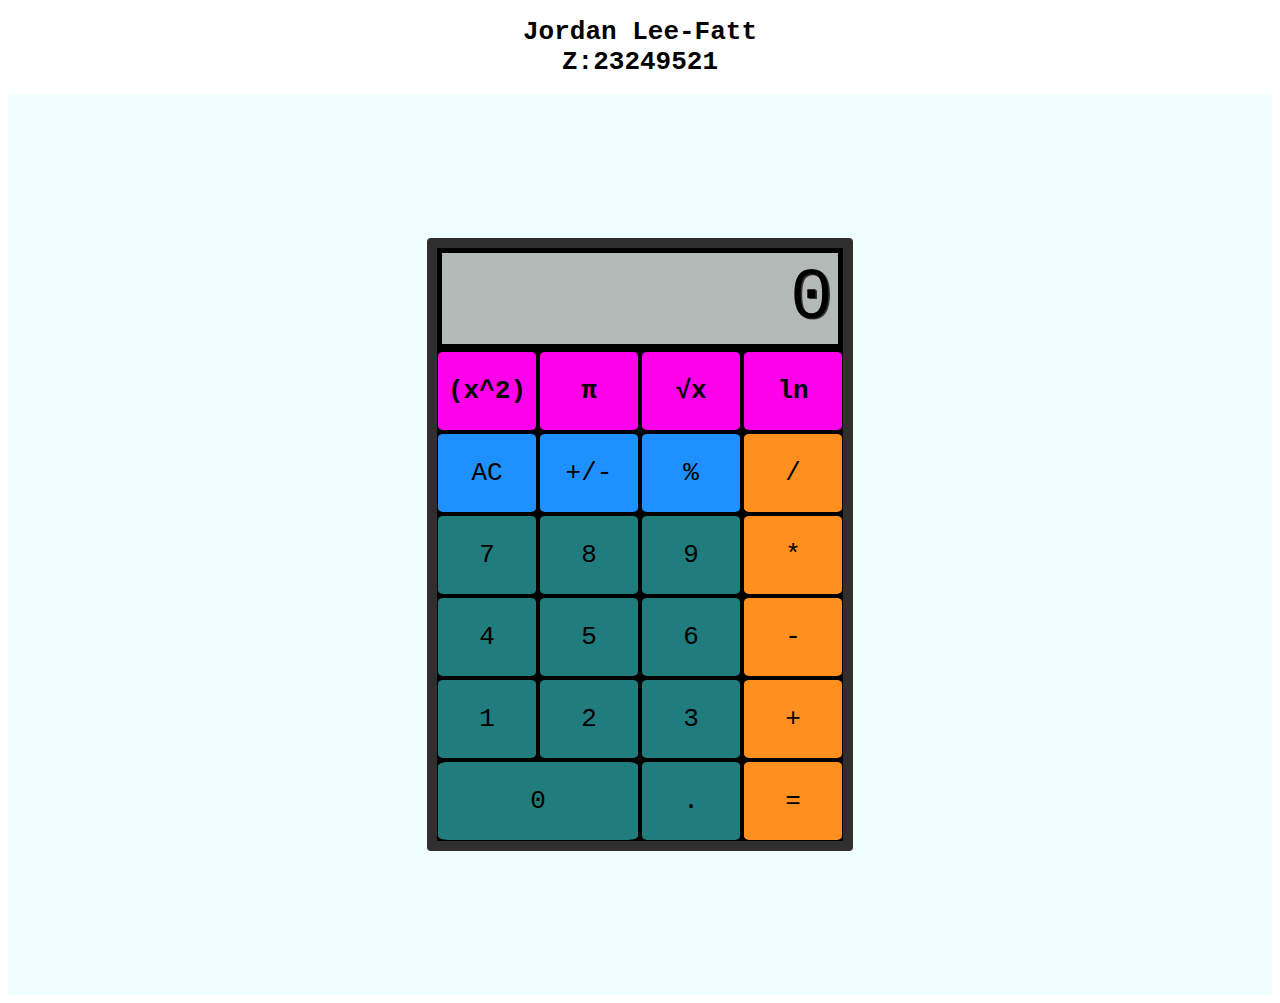
<file: Webpage, Complete.html>
<!DOCTYPE html>
<!-- saved from url=(0038)https://mrbuddh4.github.io/calculator/ -->
<html><head><meta http-equiv="Content-Type" content="text/html; charset=UTF-8">
    
    <meta name="calc ya later" content="width=device-width">
    <title>Calculator</title>
    <h1>Jordan Lee-Fatt <br> Z:23249521</h1>
    <link href="./styles/style.css" rel="stylesheet" type="text/css">
    </head>
    <body>
        <main id="calc">
            <div id="container">
                <div id="display">0</div>
                <!--Added new calculator functions to lines 15-18 (they appear atop)-->
                <button type="button" class="squared" value="squared" data-key="s">(x^2)</button>
                <button type="button" class="pi" value="3.14" data-key="p">π</button>
                <button type="button" class="SquareRoot" value="SquareRoot" data-key="sqrt">√x</button>
                <button type="button" class="log" value="natural log" data-key="ln">ln</button>
                <button type="button" class="clear" value="clear" data-key="8">AC</button>
                <button type="button" class="sign" value="sign" data-key="192">+/-</button>
                <button type="button" class="percent" value="percent" data-key="80">%</button>
                <button type="button" class="operator" value="/" data-key="68">/</button>
                <button type="button" class="operand" value="7" data-key="55">7</button>
                <button type="button" class="operand" value="8" data-key="56">8</button>
                <button type="button" class="operand" value="9" data-key="57">9</button>
                <button type="button" class="operator" value="*" data-key="88">*</button>
                <button type="button" class="operand" value="4" data-key="52">4</button>
                <button type="button" class="operand" value="5" data-key="53">5</button>
                <button type="button" class="operand" value="6" data-key="54">6</button>
                <button type="button" class="operator" value="-" data-key="173">-</button>
                <button type="button" class="operand" value="1" data-key="49">1</button>
                <button type="button" class="operand" value="2" data-key="50">2</button>
                <button type="button" class="operand" value="3" data-key="51">3</button>
                <button type="button" class="operator" value="+" data-key="61">+</button>
                <button type="button" id="zero" class="operand" value="0" data-key="48">0</button>
                <button type="button" class="decimal" value="." data-key="190">.</button>
                <button type="button" class="equals" value="=" data-key="69">=</button>
            </div>  
        </main>
    <script src="./script/script.js"></script>
    
<div id="hl-aria-live-message-container" aria-live="polite" class="visually-hidden"></div><div id="hl-aria-live-alert-container" role="alert" aria-live="assertive" class="visually-hidden"></div></body></html>
</file>
<file: styles/style.css>
html {
    text-align: center;
    font-family: monospace;
}

#calc {
    display: flex;
    min-height: 95vh;
    justify-content: center;
    align-content: center;
    align-items: center;
    height: 100vh;
    overflow: hidden;
    background-color: azure;
}

#container {
    background-color: black;
    border: 10px solid rgba(47,47,47,1);
    border-radius: 4px;
    display: grid;
    grid-template-columns: repeat(4, 100px);
    grid-template-rows: minmax(100px, auto) repeat(6, 80px); 
    /* fixed rows to be same by changing to 6 */
    gap: 2px;
}

#display {
    grid-column: 1 / -1;
    background-color: #b2b9b7;
    display: flex;
    flex-direction: column;
    justify-content: space-around;
    align-items: flex-end;
    padding: 5px;
    font-size: 5.5em;
    font-weight: initial;
    text-shadow: 1.3px 1.3px #383838;
    margin: 5px;
}

button {
    margin: 1px;
    border-radius: 5%;
    border: none;
    font-weight: initial;
    font-size: 2em;
    font-family: monospace;
    color: black;

}


#zero {
    grid-column: span 2;
}

.operator {
    background-color: #FF8F1F;    
}

.operator:focus {
    background-color: #ffc183;
}

.equals {
    background-color: #FF8F1F;
}

.equals:active {
    background-color: #ffc183;
}

.operand {
    background-color: #217C7E;
}

.operand:active {
    background-color: #33b9bb;
}

.decimal {
    background-color: #217C7E;
}

.decimal:active {
    background-color: #33b9bb;
}

.clear {
    background-color: dodgerblue;
}

.clear:active {
    background-color: rgb(123, 189, 255);
}

.sign {
    background-color: dodgerblue;
}

.sign:active {
    background-color: rgb(123, 189, 255);
}

.percent {
    background-color: dodgerblue;
}

.percent:active {
    background-color: rgb(123, 189, 255);
}

/* New CSS class for added functions (bg color, bold text, same size) */
.squared{
    background-color: rgb(255, 0, 234);
    font-weight: bold;
}

.squared:active {
    background-color: rgb(123, 189, 255);
}

.pi {
    background-color: rgb(255, 0, 234);
    font-weight: bold;
}

.pi:active:active {
    background-color: rgb(123, 189, 255);
}


.log {
    background-color: rgb(255, 0, 234);
    font-weight: bold;
}

.log:active {
    background-color: rgb(123, 189, 255);
}

.SquareRoot {
    background-color: rgb(255, 0, 234);
    font-weight: bold;
}

.SquareRoot:active {
    background-color: rgb(123, 189, 255);
}
</file>
